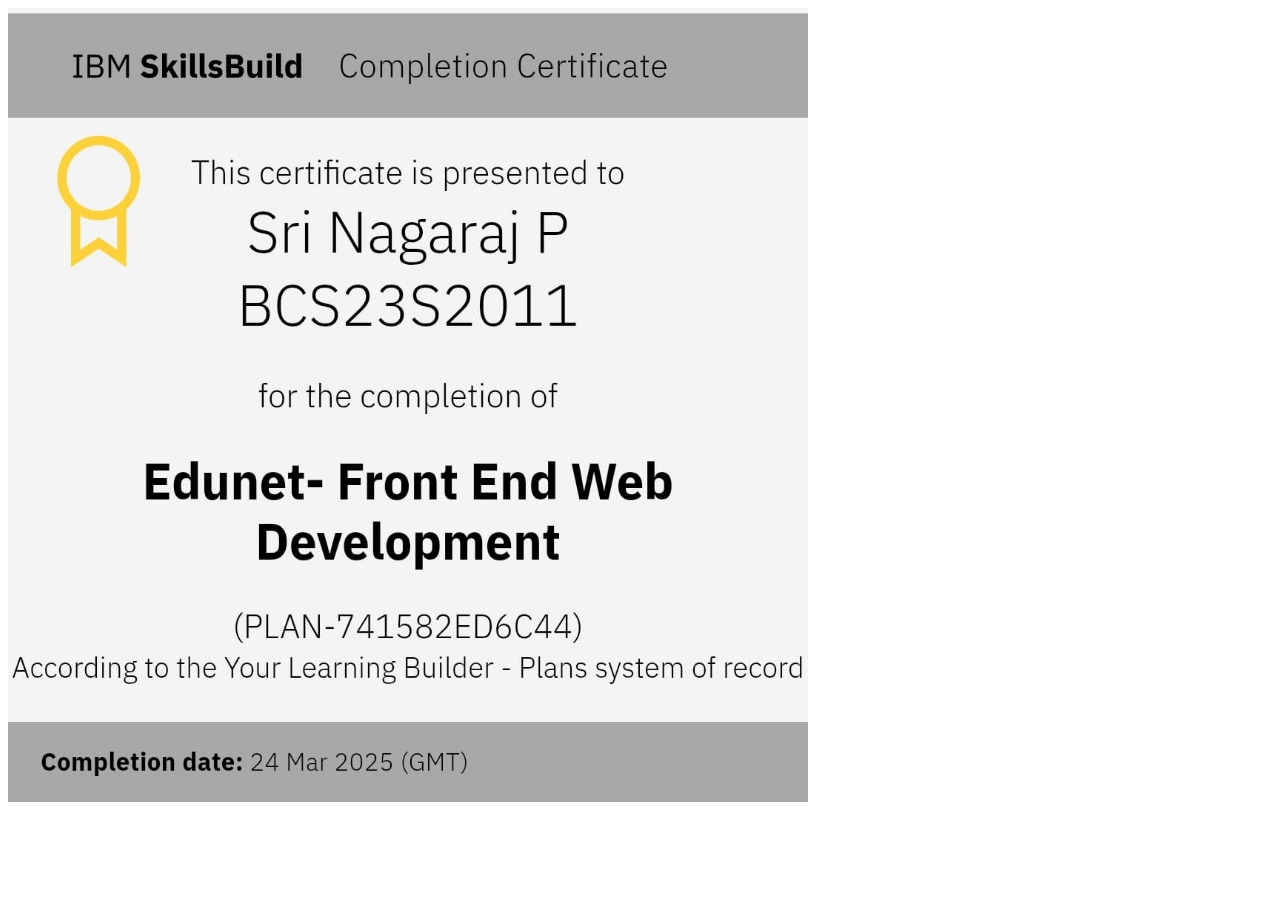
<file: first-1 img.html>
<!DOCTYPE html>
<html lang="en">
<head>
    <meta charset="UTF-8">
    <meta name="viewport" content="width=device-width, initial-scale=1.0">
    <title>Edune - Front End Web Development</title>
</head>
<body>
    <img src="./WhatsApp Image 2025-11-02 at 06.54.04_183e16a4.jpg" height="800px" width="800px">

</body>
</html>
</file>
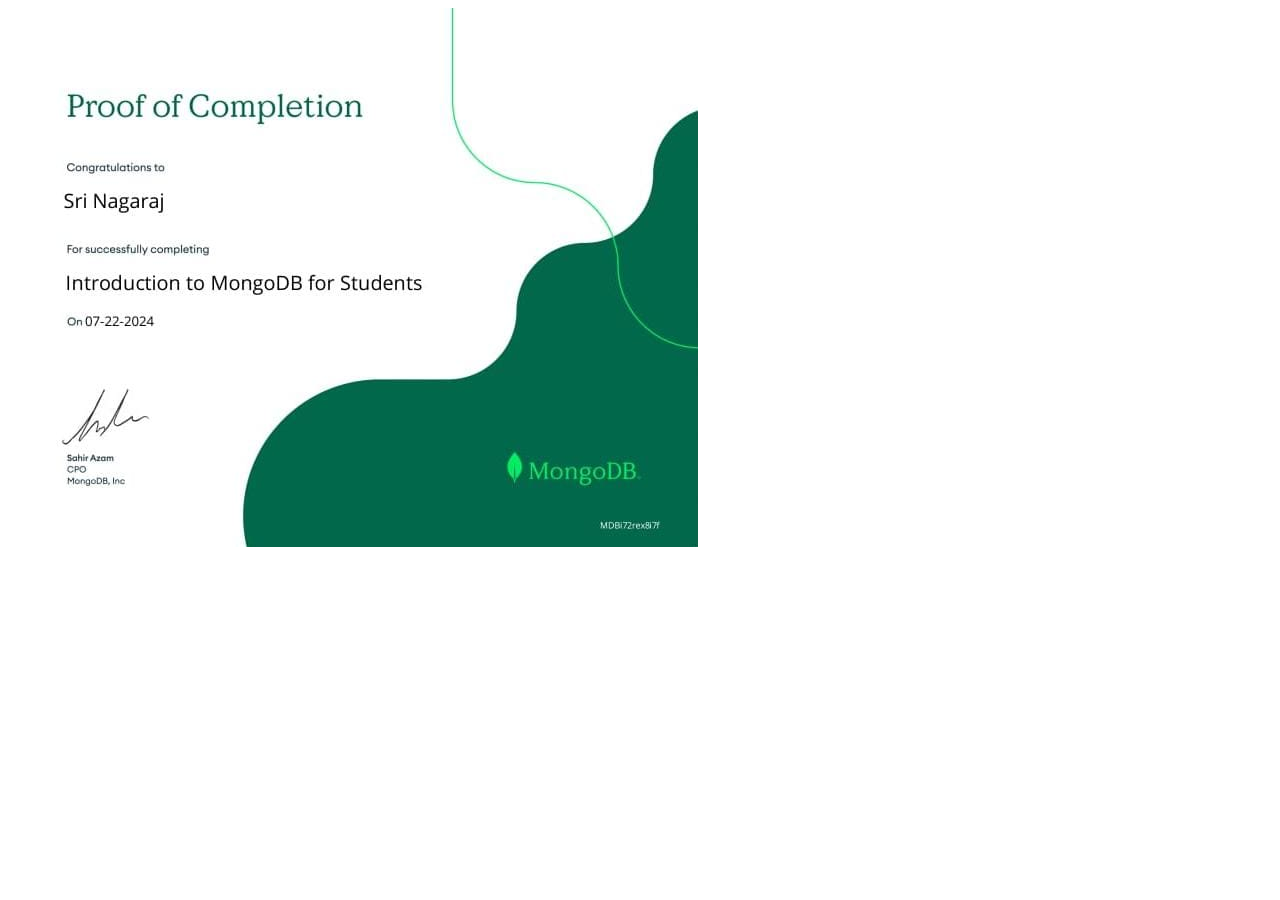
<file: first-2 img.html>
<!DOCTYPE html>
<html lang="en">
<head>
    <meta charset="UTF-8">
    <meta name="viewport" content="width=device-width, initial-scale=1.0">
    <title>Introduction To MongoDB For Students</title>
</head>
<body>
    <img src="./WhatsApp Image 2025-11-02 at 07.01.33_f13f2870.jpg" alt="">
</body>
</html>
</file>
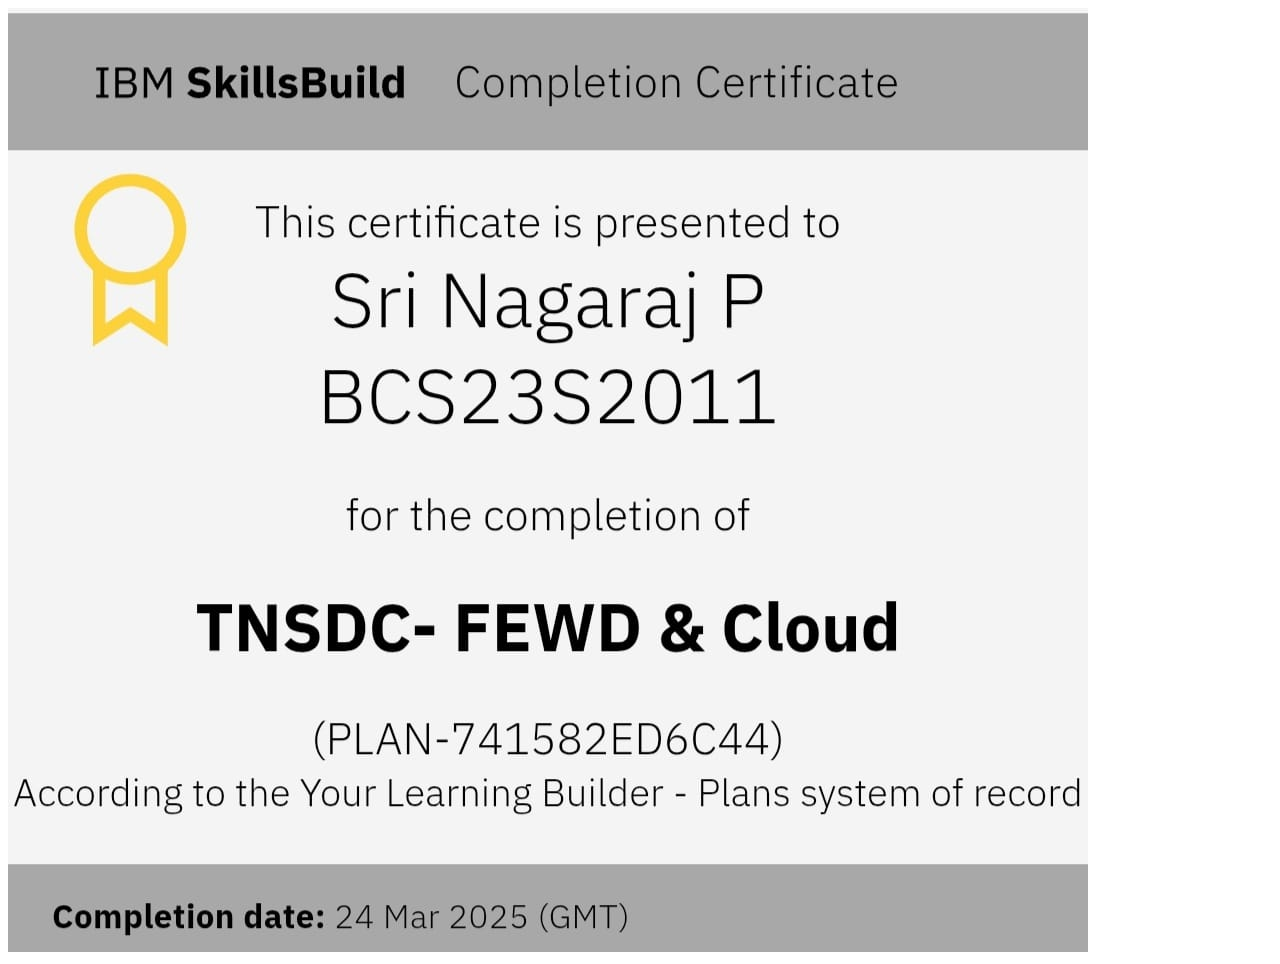
<file: first-3 img.html>
<!DOCTYPE html>
<html lang="en">
<head>
    <meta charset="UTF-8">
    <meta name="viewport" content="width=device-width, initial-scale=1.0">
    <title>TNSDC - FEWD&cloud</title>
</head>
<body>
    <img src="./WhatsApp Image 2025-11-02 at 06.54.05_ea913ed8.jpg"alt="">
</body>
</html>
</file>
